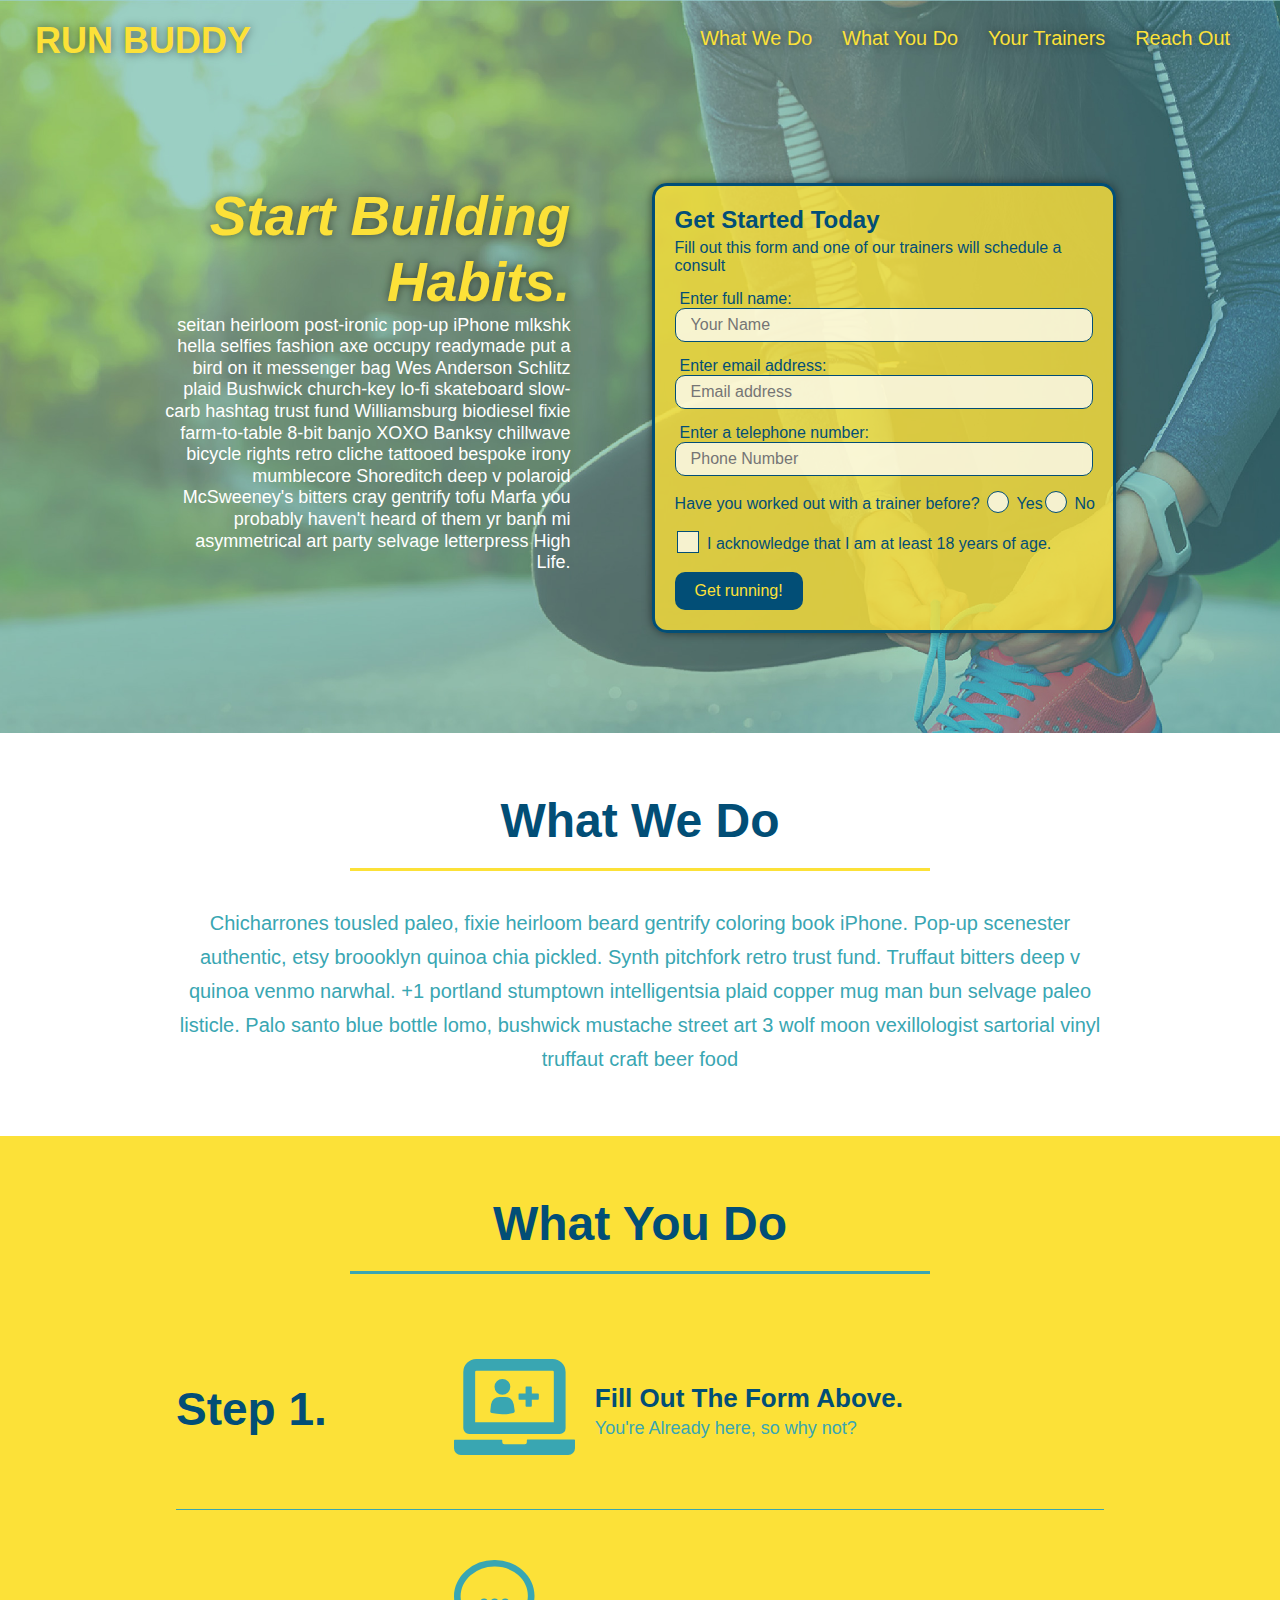
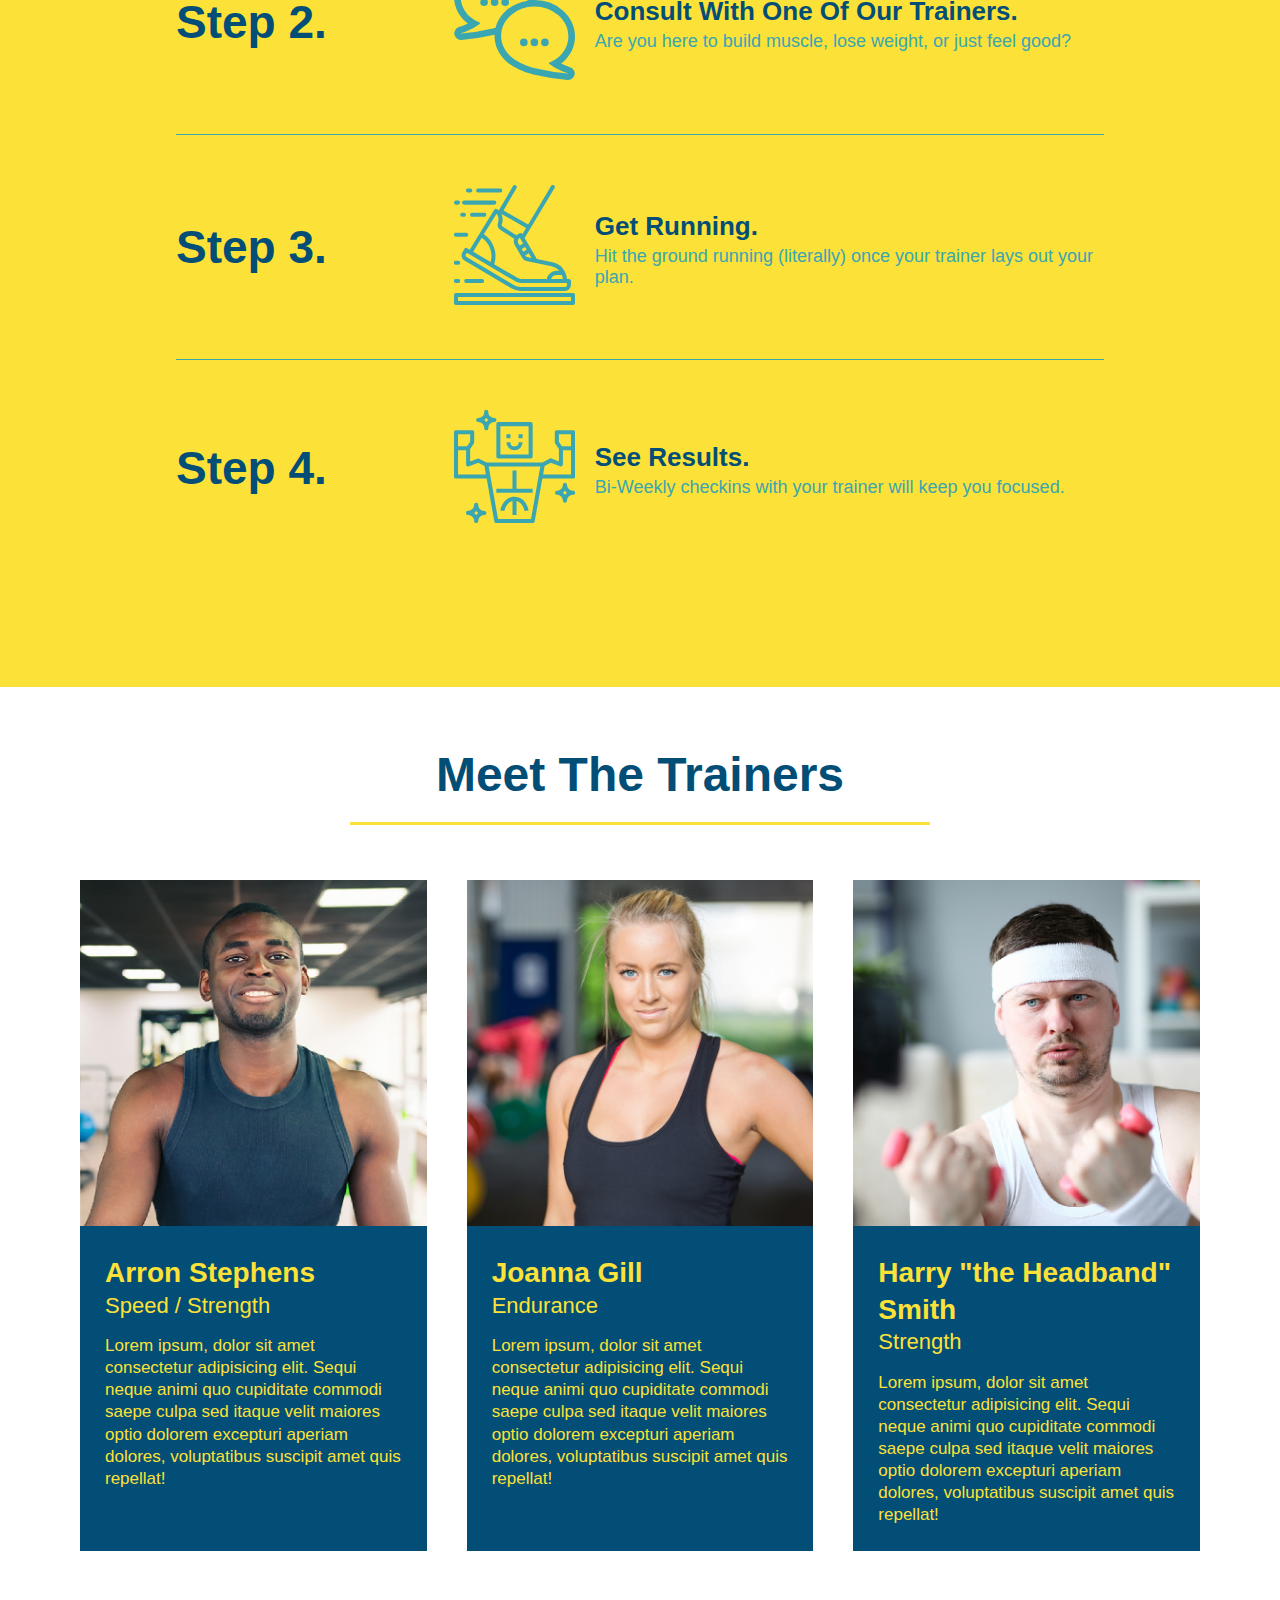
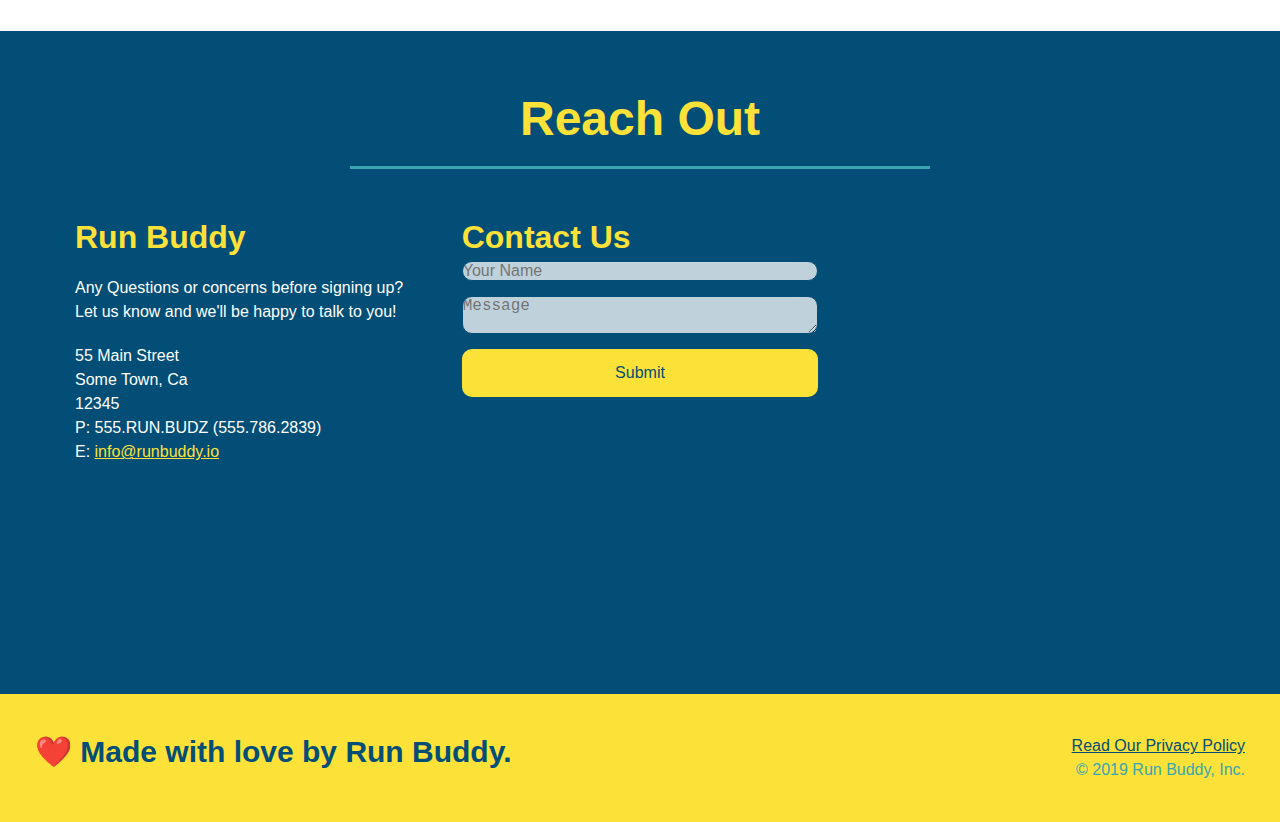
<file: index.html>
<!DOCTYPE html>
<html lang="en">
    <head>
        <meta charset="UTF-8" />
        <title>Run Buddy</title>
        <link rel="stylesheet" href="./assets/css/style.css" />
        <meta name="viewport" content="width=device-width, initial-scale=1.0" />
    </head>
    <body>
        <!-- navigation -->
        <header>
            <h1>
                <a href="/">RUN BUDDY</a>
            </h1>
            <nav>
                <!-- unordered list element -->
                <ul>
                    <!-- list item element -->
                    <li>
                        <!-- anchor element -->
                        <a href="#what-we-do">What We Do</a>
                    </li>
                    <li>
                        <a href="#what-you-do">What You Do</a>
                    </li>
                    <li>
                        <a href="#your-trainers">Your Trainers</a>
                    </li>
                    <li>
                        <a href="#reach-out">Reach Out</a>
                    </li>
                </ul>
            </nav>
        </header>

        <!-- hero/jumbotron -->
        <section class="hero">
            <div class="hero-cta">
                <h2>Start Building Habits.</h2>
                <p>
                  seitan heirloom post-ironic pop-up iPhone mlkshk hella selfies fashion axe occupy readymade put a bird on it messenger bag Wes Anderson Schlitz plaid Bushwick church-key lo-fi skateboard slow-carb hashtag trust fund Williamsburg biodiesel fixie farm-to-table 8-bit banjo XOXO Banksy chillwave bicycle rights retro cliche tattooed bespoke irony mumblecore Shoreditch deep v polaroid McSweeney's bitters cray gentrify tofu Marfa you probably haven't heard of them yr banh mi asymmetrical art party selvage letterpress High Life.
                </p>
              </div>
            <div class="hero-form">
                <h3>Get Started Today</h3>
                <p>Fill out this form and one of our trainers will schedule a consult</p>
                <!-- aadd form element -->
                <form>
                    <label for="name">Enter full name:</label>
                    <input type="text" placeholder="Your Name" name="name" id="name" class="form-input"/>
                    <label for="email">Enter email address:</label>
                    <input type="email" placeholder="Email address" name="email" id="email" class="form-input"/>
                    <label for="phone">Enter a telephone number:</label>
                    <input type="tel" placeholder="Phone Number" name="phone" id="phone" class="form-input"/>
                    <p>
                        Have you worked out with a trainer before?
                        <span class="radio-wrapper">
                            <input type="radio" name="trainer-confirm" id="trainer-yes"/>
                            <label for="trainer-yes">Yes</label>
                        </span>
                        <span class="radio-wrapper">
                            <input type="radio" name="trainer-confirm" id="trainer-no"/>
                            <label for="trainer-no">No</label> 
                        </span>
                    </p>
                    <p>
                        <span class="checkbox-wrapper">
                            <input type="checkbox" name="age-confirm" id="checkbox" />
                            <label for="checkbox">I acknowledge that I am at least 18 years of age.</label>
                        </span>
                    </p>
                    <button type="submit">
                        Get running!
                    </button>
                </form>
            </div>
        </section>

        <!-- "what we do" section-->
        <section id="what-we-do" class="intro">
            <div class="flex-row">
                <h2 class="section-title primary-border">What We Do</h2>
            </div>
            <div class="flex-row">
                <p>
                Chicharrones tousled paleo, fixie heirloom beard gentrify coloring book iPhone. Pop-up scenester authentic, etsy broooklyn quinoa chia pickled. Synth pitchfork retro trust fund. Truffaut bitters deep v quinoa venmo narwhal. +1 portland stumptown intelligentsia plaid copper mug man bun selvage paleo listicle. Palo santo blue bottle lomo, bushwick mustache street art 3 wolf moon vexillologist sartorial vinyl truffaut craft beer food
                </p>
            </div>
        </section>

        <!-- "what you do" section-->
        <section id="what-you-do" class="steps">
            <div class="flex-row">
                <h2 class="section-title secondary-border">What You Do</h2>
            </div>  
            <div class="step">
                <h3>Step 1.</h3>
                <div class="step-info">
                    <div class="step-img">
                        <img src="./assets/images/step-1.svg" alt="" />
                    </div>
                    <div class="step-text">
                        <h4>Fill Out The Form Above.</h4>
                        <p>You're Already here, so why not?</p>
                    </div>
                </div>
            </div>
            <div class="step">
                <h3>Step 2.</h3>
                <div class="step-info">
                    <div class="step-img">
                        <img src="./assets/images/step-2.svg" alt="" />
                    </div>
                    <div class="step-text">
                        <h4>Consult With One Of Our Trainers.</h4>
                        <p>Are you here to build muscle, lose weight, or just feel good?</p>
                    </div>
                </div>
            </div>
            <div class="step">
                <h3>Step 3.</h3>
                <div class="step-info">
                    <div class="step-img">
                        <img src="./assets/images/step-3.svg" alt="" />
                    </div>
                    <div class="step-text">
                        <h4>Get Running.</h4>
                         <p>Hit the ground running (literally) once your trainer lays out your plan.</p>
                    </div>
                </div>
            </div>
            <div class="step">
                <h3>Step 4.</h3>
                <div class="step-info">
                    <div class="step-img">
                        <img src="./assets/images/step-4.svg" alt="" />
                    </div>
                    <div class="step-text">
                        <h4>See Results.</h4>
                        <p>Bi-Weekly checkins with your trainer will keep you focused.</p>
                    </div>
                </div>
            </div>
        </section>

        <!-- "meet the trainers" section-->
        <section id="your-trainers">
            <div class="flex-row">
                <h2 class="section-title primary-border">Meet The Trainers</h2>
            </div>
            <div class="trainers">
            <article class="trainer">
                <img src="./assets/images/trainer-1.jpg" alt="Arron Stephens in his worout clothes, ready to pump iron"/>
                <div class="trainer-bio">
                    <h3 class="trainer-name">Arron Stephens</h3>
                    <h4 class="trainer-role">Speed / Strength</h4>
                    <p>
                        Lorem ipsum, dolor sit amet consectetur adipisicing elit. Sequi neque animi quo cupiditate commodi saepe culpa sed itaque velit maiores optio dolorem excepturi aperiam dolores, voluptatibus suscipit amet quis repellat!
                    </p>
                </div>
            </article>
            <article class="trainer">
                <img src="./assets/images/trainer-2.jpg" alt="Joanna Gill cooling off after a workout"/>
                <div class="trainer-bio">
                    <h3 class="trainer-name">Joanna Gill</h3>
                    <h4 class="trainer-role">Endurance</h4>
                    <p>
                        Lorem ipsum, dolor sit amet consectetur adipisicing elit. Sequi neque animi quo cupiditate commodi saepe culpa sed itaque velit maiores optio dolorem excepturi aperiam dolores, voluptatibus suscipit amet quis repellat!
                    </p>
                </div>
            </article>
            <article class="trainer">
                <img src="./assets/images/trainer-3.jpg" alt="Harry Smith wearing a headband and lifting comically small pink weights"/>
                <div class="trainer-bio">
                    <h3 class="trainer-name">Harry "the Headband" Smith</h3>
                    <h4 class="trainer-role">Strength</h4>
                    <p>
                        Lorem ipsum, dolor sit amet consectetur adipisicing elit. Sequi neque animi quo cupiditate commodi saepe culpa sed itaque velit maiores optio dolorem excepturi aperiam dolores, voluptatibus suscipit amet quis repellat!
                    </p>
                </div>
            </article>
            </div>
        </section>

        <!-- "reach out" section-->
        <section id="reach-out" class="contact">    
            <div class="flex-row">
                <h2 class="section-title secondary-border">Reach Out</h2>
            </div>
            <div class="contact-info">
                <div>
                    <h3>Run Buddy</h3>
                    <p>
                        Any Questions or concerns before signing up?
                        <br/>
                        Let us know and we'll be happy to talk to you!
                    </p>
                    <address>
                        55 Main Street <br/>
                        Some Town, Ca <br/>
                        12345<br/>
                        P: 555.RUN.BUDZ (555.786.2839)<br/>
                        E: <a href="mailto:info@runbuddy.io">info@runbuddy.io</a>
                    </address>
                </div>
                <div class="contact-form">
                    <h3>Contact Us</h3>
                    <form>
                       <!-- <label for="contact-name">Your Name</label> -->
                       <input type="text" id="contact-name" placeholder="Your Name" />
                  
                       <!-- <label for="contact-message">Message</label> -->
                       <textarea id="contact-message" placeholder="Message"></textarea>
                  
                       <button type="submit">Submit</button>
                    </form>
                </div>
                <iframe src="https://www.google.com/maps/embed?pb=!1m18!1m12!1m3!1d6292.021180070729!2d-120.42723316676599!3d37.953538709626585!2m3!1f0!2f0!3f0!3m2!1i1024!2i768!4f13.1!3m3!1m2!1s0x8090c46e315aaf1b%3A0xb32d2fcd2023b726!2sMain%20St%2C%20Jamestown%2C%20CA%2095327!5e0!3m2!1sen!2sus!4v1644344474706!5m2!1sen!2sus" style="border:0;" allowfullscreen="" loading="lazy"></iframe>
            </div>
        </section>

        <!-- footer>-->
        <footer>
            <h2>❤️ Made with love by Run Buddy.</h2>
            <div>
                <a href="./privacy-policy.html">Read Our Privacy Policy</a><br />
                &copy; 2019 Run Buddy, Inc.
              </div>
        </footer>
    </body>
</html>
</file>
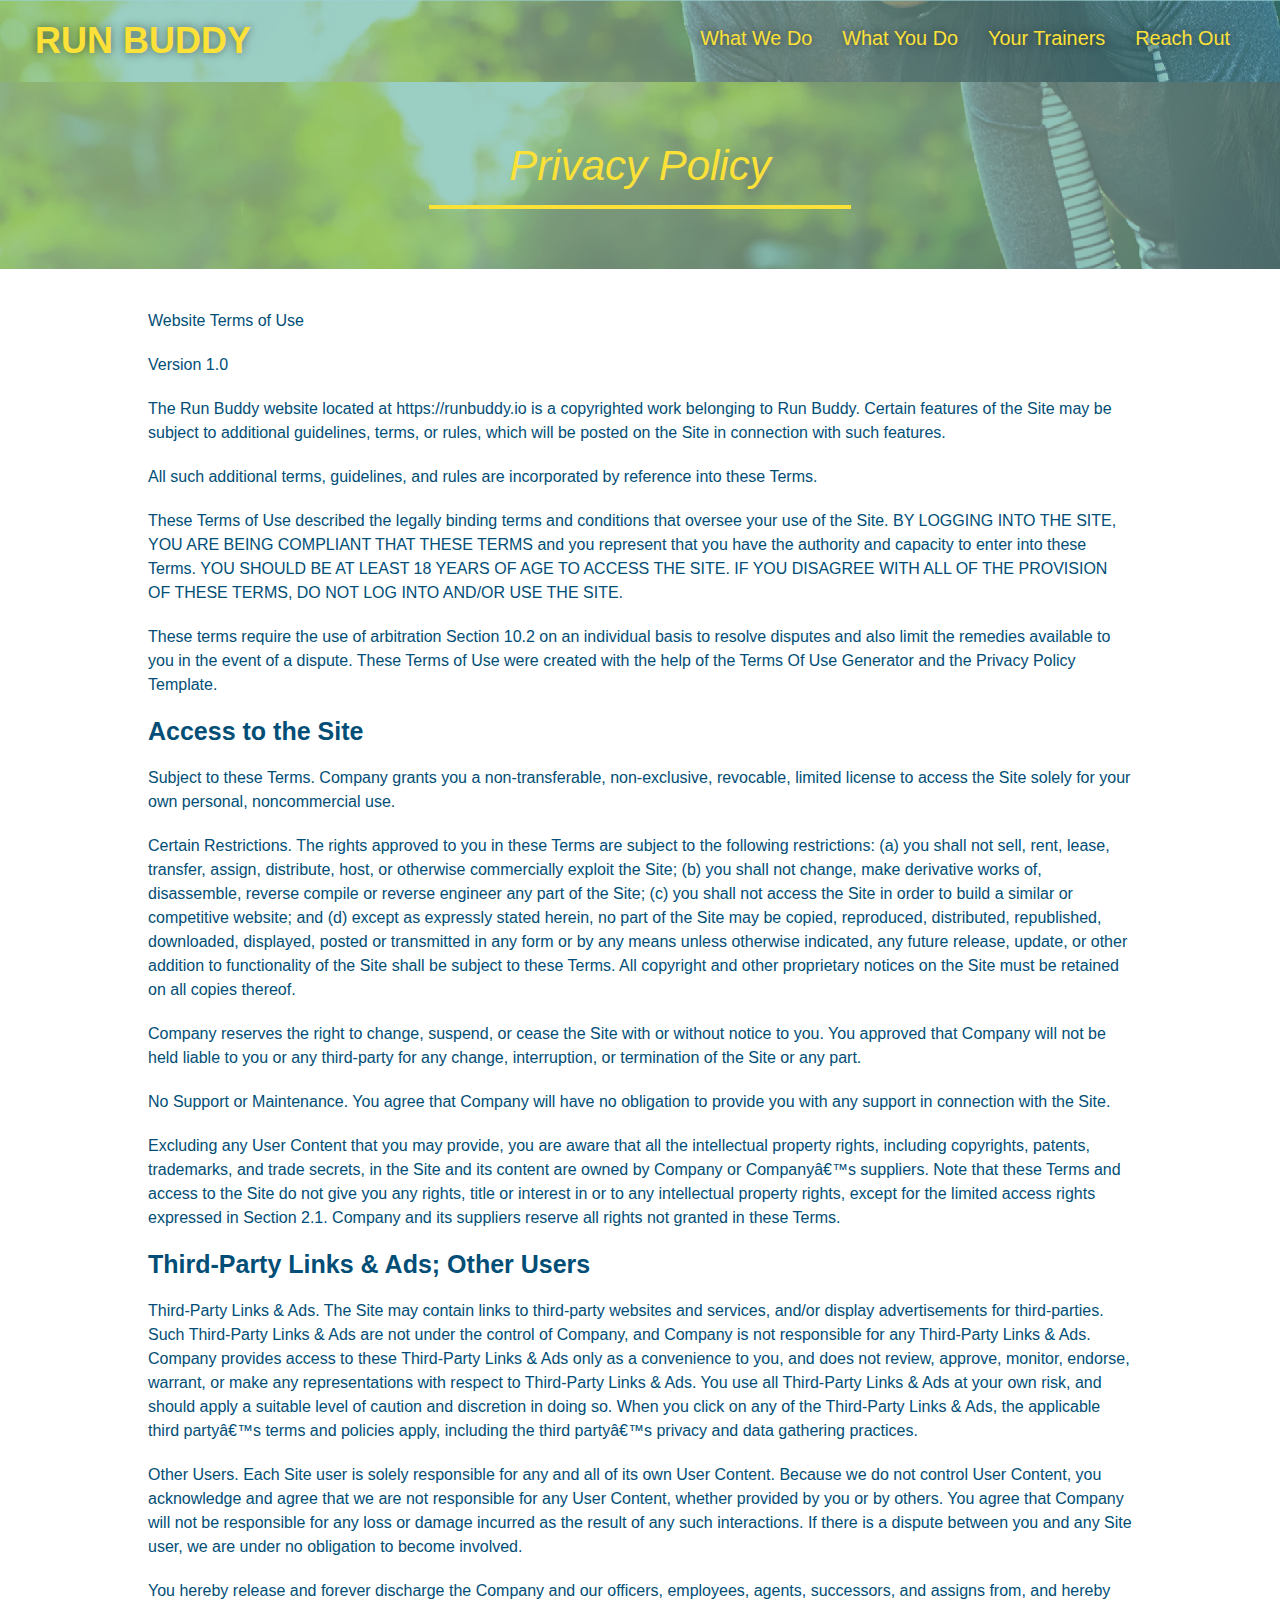
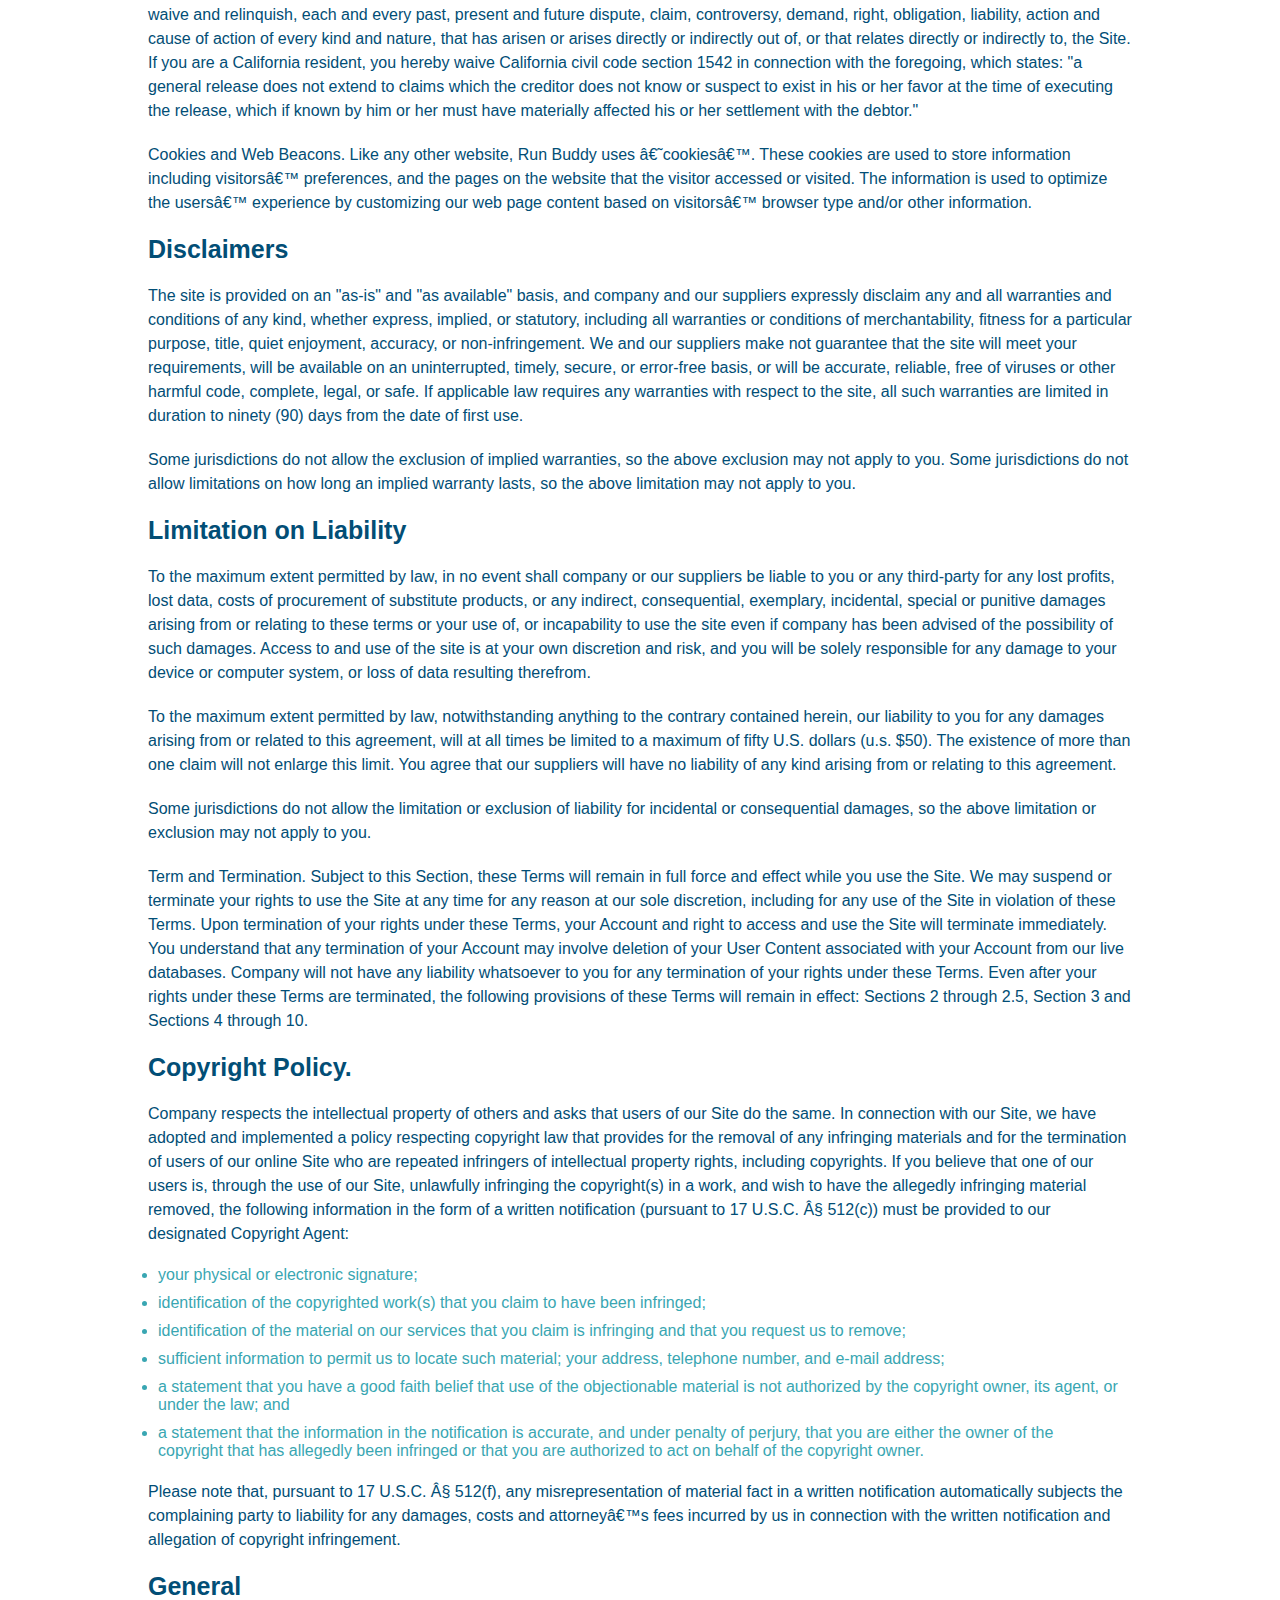
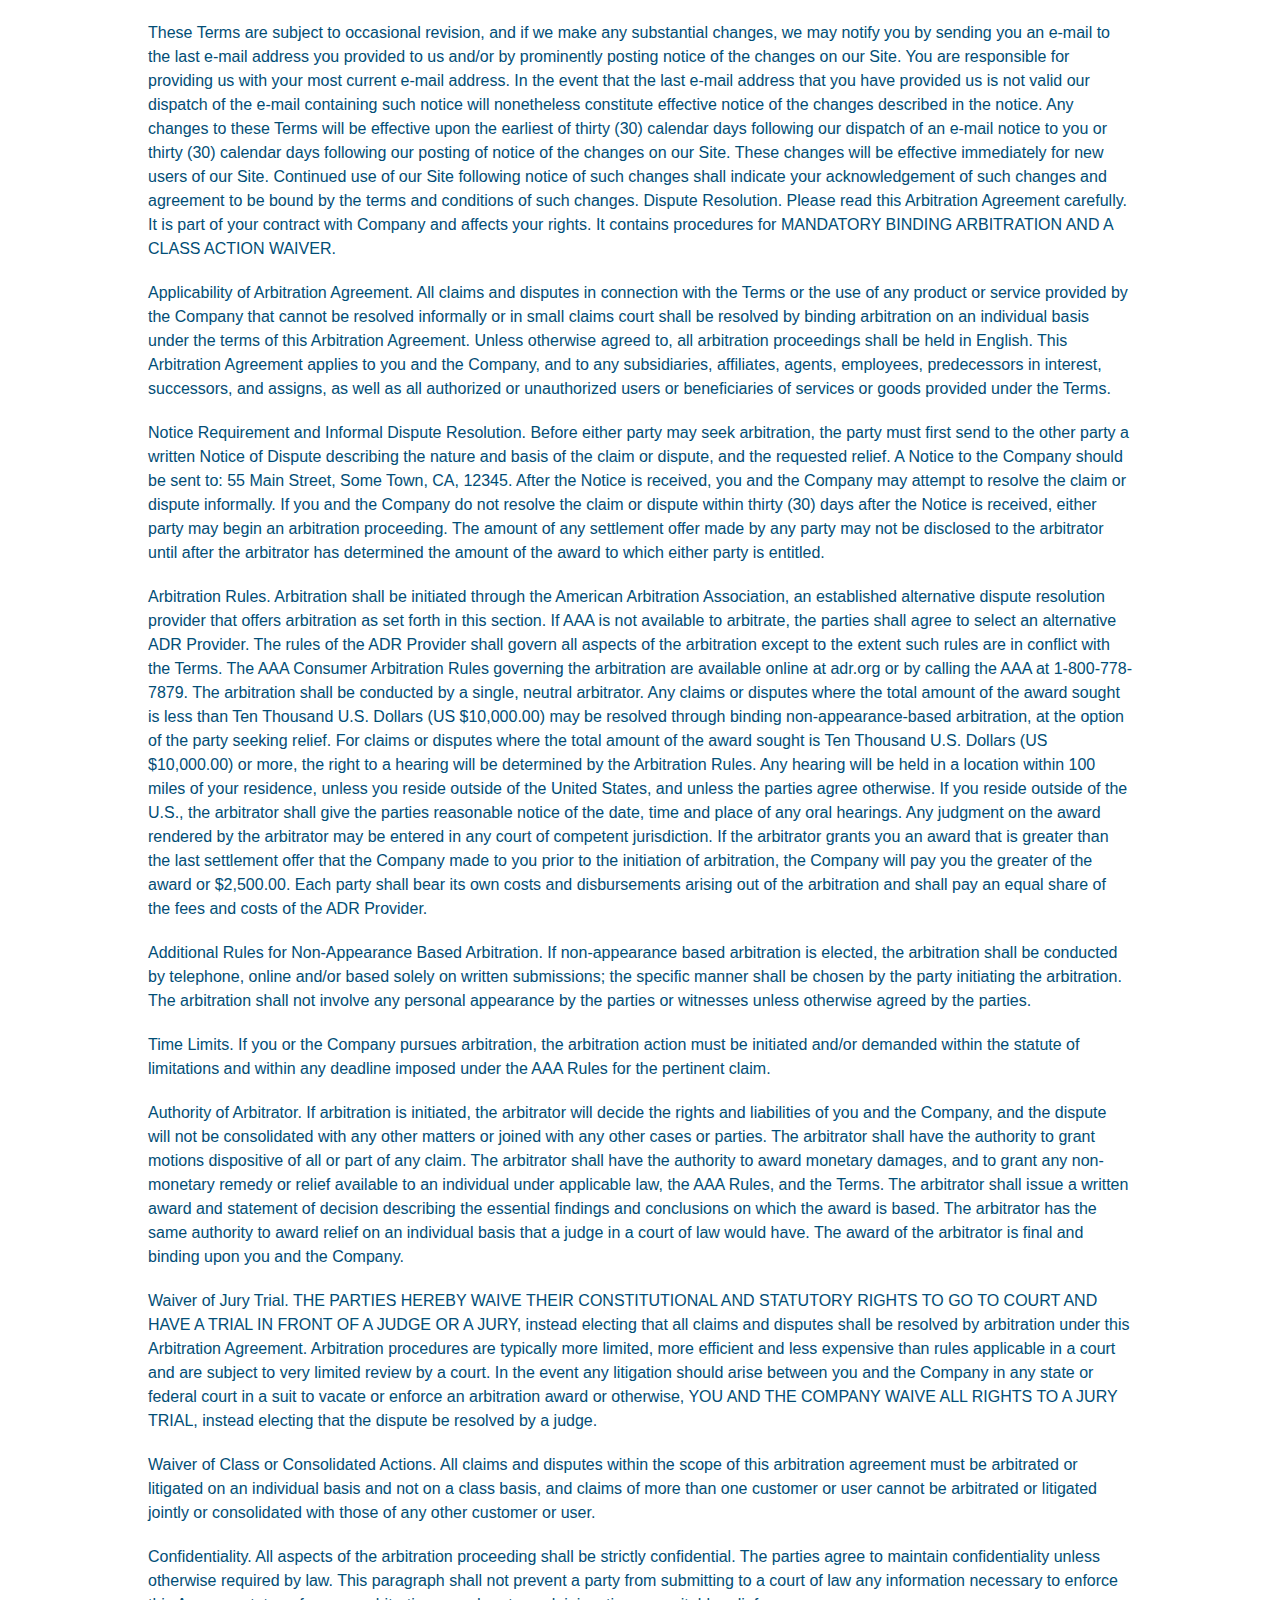
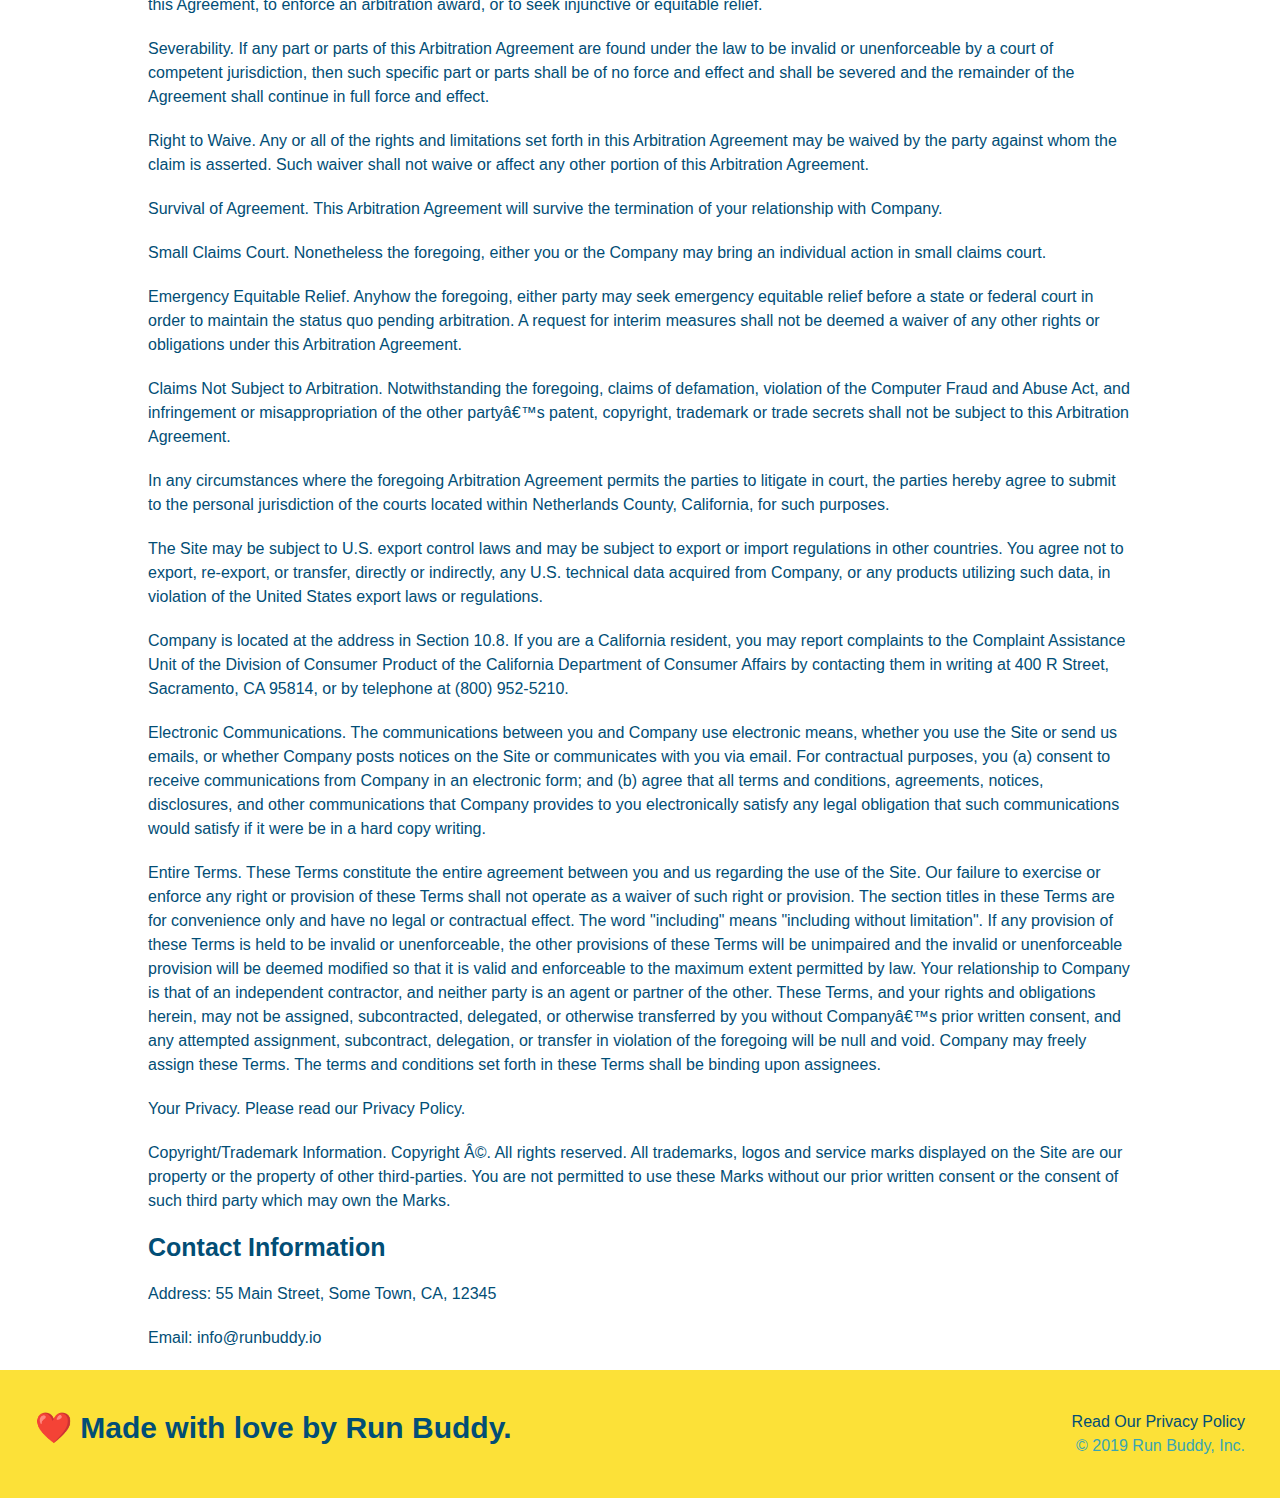
<file: privacy-policy.html>
<!DOCTYPE html>
<html lang="en">
  <head>
    <meta charset="UTF-8" />
    <title>Privacy Policy - Run Buddy</title>
    <link rel="stylesheet" href="./assets/css/style.css" />
    <link rel="stylesheet" href="./assets/css/secondary-styles.css" />
    <meta name="viewport" content="width=device-width, initial-scale=1.0" />
</head>
<body>
    <!-- navigation -->
    <header>
        <h1>
            <a href="/">RUN BUDDY</a>
        </h1>
        <nav>
            <!-- unordered list element -->
            <ul>
                <!-- list item element -->
                <li>
                    <!-- anchor element -->
                    <a href="./index.html#what-we-do">What We Do</a>
                </li>
                <li>
                    <a href="./index.html#what-you-do">What You Do</a>
                </li>
                <li>
                    <a href="./index.html#your-trainers">Your Trainers</a>
                </li>
                <li>
                    <a href="./index.html#reach-out">Reach Out</a>
                </li>
            </ul>
        </nav>
    </header>

        <!-- hero/jumbotron -->
        <section class="hero">
            <h2 class="page-title">
                Privacy Policy
            </h2>
        </section>
        <article class="secondary-content">
            <p>
                Website Terms of Use
              </p>
        
              <p>
                Version 1.0
              </p>
        
              <p>
                The Run Buddy website located at https://runbuddy.io is a copyrighted work belonging to Run Buddy. Certain
                features of the Site may be subject to additional guidelines, terms, or rules, which will be posted on the Site
                in connection with such features.
              </p>
        
              <p>
                All such additional terms, guidelines, and rules are incorporated by reference into these Terms.
              </p>
        
              <p>
                These Terms of Use described the legally binding terms and conditions that oversee your use of the Site. BY
                LOGGING INTO THE SITE, YOU ARE BEING COMPLIANT THAT THESE TERMS and you represent that you have the authority
                and capacity to enter into these Terms. YOU SHOULD BE AT LEAST 18 YEARS OF AGE TO ACCESS THE SITE. IF YOU
                DISAGREE WITH ALL OF THE PROVISION OF THESE TERMS, DO NOT LOG INTO AND/OR USE THE SITE.
              </p>
        
              <p>
                These terms require the use of arbitration Section 10.2 on an individual basis to resolve disputes and also
                limit the remedies available to you in the event of a dispute. These Terms of Use were created with the help of
                the Terms Of Use Generator and the Privacy Policy Template.
              </p>
        
              <h3>
                Access to the Site
              </h3>
        
              <p>
                Subject to these Terms. Company grants you a non-transferable, non-exclusive, revocable, limited license to
                access the Site solely for your own personal, noncommercial use.
              </p>
        
              <p>
                Certain Restrictions. The rights approved to you in these Terms are subject to the following restrictions: (a)
                you shall not sell, rent, lease, transfer, assign, distribute, host, or otherwise commercially exploit the Site;
                (b) you shall not change, make derivative works of, disassemble, reverse compile or reverse engineer any part of
                the Site; (c) you shall not access the Site in order to build a similar or competitive website; and (d) except
                as expressly stated herein, no part of the Site may be copied, reproduced, distributed, republished, downloaded,
                displayed, posted or transmitted in any form or by any means unless otherwise indicated, any future release,
                update, or other addition to functionality of the Site shall be subject to these Terms. All copyright and other
                proprietary notices on the Site must be retained on all copies thereof.
              </p>
        
              <p>
                Company reserves the right to change, suspend, or cease the Site with or without notice to you. You approved
                that Company will not be held liable to you or any third-party for any change, interruption, or termination of
                the Site or any part.
              </p>
        
              <p>
                No Support or Maintenance. You agree that Company will have no obligation to provide you with any support in
                connection with the Site.
              </p>
        
              <p>
                Excluding any User Content that you may provide, you are aware that all the intellectual property rights,
                including copyrights, patents, trademarks, and trade secrets, in the Site and its content are owned by Company
                or Companyâ€™s suppliers. Note that these Terms and access to the Site do not give you any rights, title or
                interest in or to any intellectual property rights, except for the limited access rights expressed in Section
                2.1. Company and its suppliers reserve all rights not granted in these Terms.
              </p>
        
              <h3>
                Third-Party Links & Ads; Other Users
              </h3>
        
              <p>
                Third-Party Links & Ads. The Site may contain links to third-party websites and services, and/or display
                advertisements for third-parties. Such Third-Party Links & Ads are not under the control of Company, and Company
                is not responsible for any Third-Party Links & Ads. Company provides access to these Third-Party Links & Ads
                only as a convenience to you, and does not review, approve, monitor, endorse, warrant, or make any
                representations with respect to Third-Party Links & Ads. You use all Third-Party Links & Ads at your own risk,
                and should apply a suitable level of caution and discretion in doing so. When you click on any of the
                Third-Party Links & Ads, the applicable third partyâ€™s terms and policies apply, including the third partyâ€™s
                privacy and data gathering practices.
              </p>
        
              <p>
                Other Users. Each Site user is solely responsible for any and all of its own User Content. Because we do not
                control User Content, you acknowledge and agree that we are not responsible for any User Content, whether
                provided by you or by others. You agree that Company will not be responsible for any loss or damage incurred as
                the result of any such interactions. If there is a dispute between you and any Site user, we are under no
                obligation to become involved.
              </p>
        
              <p>
                You hereby release and forever discharge the Company and our officers, employees, agents, successors, and
                assigns from, and hereby waive and relinquish, each and every past, present and future dispute, claim,
                controversy, demand, right, obligation, liability, action and cause of action of every kind and nature, that has
                arisen or arises directly or indirectly out of, or that relates directly or indirectly to, the Site. If you are
                a California resident, you hereby waive California civil code section 1542 in connection with the foregoing,
                which states: "a general release does not extend to claims which the creditor does not know or suspect to exist
                in his or her favor at the time of executing the release, which if known by him or her must have materially
                affected his or her settlement with the debtor."
              </p>
        
              <p>
                Cookies and Web Beacons. Like any other website, Run Buddy uses â€˜cookiesâ€™. These cookies are used to store
                information including visitorsâ€™ preferences, and the pages on the website that the visitor accessed or visited.
                The information is used to optimize the usersâ€™ experience by customizing our web page content based on visitorsâ€™
                browser type and/or other information.
              </p>
        
              <h3>
                Disclaimers
              </h3>
        
              <p>
                The site is provided on an "as-is" and "as available" basis, and company and our suppliers expressly disclaim
                any and all warranties and conditions of any kind, whether express, implied, or statutory, including all
                warranties or conditions of merchantability, fitness for a particular purpose, title, quiet enjoyment, accuracy,
                or non-infringement. We and our suppliers make not guarantee that the site will meet your requirements, will be
                available on an uninterrupted, timely, secure, or error-free basis, or will be accurate, reliable, free of
                viruses or other harmful code, complete, legal, or safe. If applicable law requires any warranties with respect
                to the site, all such warranties are limited in duration to ninety (90) days from the date of first use.
              </p>
        
              <p>
                Some jurisdictions do not allow the exclusion of implied warranties, so the above exclusion may not apply to
                you. Some jurisdictions do not allow limitations on how long an implied warranty lasts, so the above limitation
                may not apply to you.
              </p>
        
              <h3>
                Limitation on Liability
              </h3>
        
              <p>
                To the maximum extent permitted by law, in no event shall company or our suppliers be liable to you or any
                third-party for any lost profits, lost data, costs of procurement of substitute products, or any indirect,
                consequential, exemplary, incidental, special or punitive damages arising from or relating to these terms or
                your use of, or incapability to use the site even if company has been advised of the possibility of such
                damages. Access to and use of the site is at your own discretion and risk, and you will be solely responsible
                for any damage to your device or computer system, or loss of data resulting therefrom.
              </p>
        
              <p>
                To the maximum extent permitted by law, notwithstanding anything to the contrary contained herein, our liability
                to you for any damages arising from or related to this agreement, will at all times be limited to a maximum of
                fifty U.S. dollars (u.s. $50). The existence of more than one claim will not enlarge this limit. You agree that
                our suppliers will have no liability of any kind arising from or relating to this agreement.
              </p>
        
              <p>
                Some jurisdictions do not allow the limitation or exclusion of liability for incidental or consequential
                damages, so the above limitation or exclusion may not apply to you.
              </p>
        
              <p>
                Term and Termination. Subject to this Section, these Terms will remain in full force and effect while you use
                the Site. We may suspend or terminate your rights to use the Site at any time for any reason at our sole
                discretion, including for any use of the Site in violation of these Terms. Upon termination of your rights under
                these Terms, your Account and right to access and use the Site will terminate immediately. You understand that
                any termination of your Account may involve deletion of your User Content associated with your Account from our
                live databases. Company will not have any liability whatsoever to you for any termination of your rights under
                these Terms. Even after your rights under these Terms are terminated, the following provisions of these Terms
                will remain in effect: Sections 2 through 2.5, Section 3 and Sections 4 through 10.
              </p>
        
              <h3>
                Copyright Policy.
              </h3>
        
              <p>
                Company respects the intellectual property of others and asks that users of our Site do the same. In connection
                with our Site, we have adopted and implemented a policy respecting copyright law that provides for the removal
                of any infringing materials and for the termination of users of our online Site who are repeated infringers of
                intellectual property rights, including copyrights. If you believe that one of our users is, through the use of
                our Site, unlawfully infringing the copyright(s) in a work, and wish to have the allegedly infringing material
                removed, the following information in the form of a written notification (pursuant to 17 U.S.C. Â§ 512(c)) must
                be provided to our designated Copyright Agent:
              </p>
        
              <ul>
                <li>
                  your physical or electronic signature;
                </li>
                <li>
                  identification of the copyrighted work(s) that you claim to have been infringed;
                </li>
                <li>
                  identification of the material on our services that you claim is infringing and that you request us to remove;
                </li>
                <li>
                  sufficient information to permit us to locate such material; your address, telephone number, and e-mail
                  address;
                </li>
                <li>
                  a statement that you have a good faith belief that use of the objectionable material is not authorized by the
                  copyright owner, its agent, or under the law; and
                </li>
                <li>
                  a statement that the information in the notification is accurate, and under penalty of perjury, that you are
                  either the owner of the copyright that has allegedly been infringed or that you are authorized to act on
                  behalf of the copyright owner.
                </li>
              </ul>
        
              <p>
                Please note that, pursuant to 17 U.S.C. Â§ 512(f), any misrepresentation of material fact in a written
                notification automatically subjects the complaining party to liability for any damages, costs and attorneyâ€™s
                fees incurred by us in connection with the written notification and allegation of copyright infringement.
              </p>
        
              <h3>
                General
              </h3>
        
              <p>
                These Terms are subject to occasional revision, and if we make any substantial changes, we may notify you by
                sending you an e-mail to the last e-mail address you provided to us and/or by prominently posting notice of the
                changes on our Site. You are responsible for providing us with your most current e-mail address. In the event
                that the last e-mail address that you have provided us is not valid our dispatch of the e-mail containing such
                notice will nonetheless constitute effective notice of the changes described in the notice. Any changes to these
                Terms will be effective upon the earliest of thirty (30) calendar days following our dispatch of an e-mail
                notice to you or thirty (30) calendar days following our posting of notice of the changes on our Site. These
                changes will be effective immediately for new users of our Site. Continued use of our Site following notice of
                such changes shall indicate your acknowledgement of such changes and agreement to be bound by the terms and
                conditions of such changes. Dispute Resolution. Please read this Arbitration Agreement carefully. It is part of
                your contract with Company and affects your rights. It contains procedures for MANDATORY BINDING ARBITRATION AND
                A CLASS ACTION WAIVER.
              </p>
        
              <p>
                Applicability of Arbitration Agreement. All claims and disputes in connection with the Terms or the use of any
                product or service provided by the Company that cannot be resolved informally or in small claims court shall be
                resolved by binding arbitration on an individual basis under the terms of this Arbitration Agreement. Unless
                otherwise agreed to, all arbitration proceedings shall be held in English. This Arbitration Agreement applies to
                you and the Company, and to any subsidiaries, affiliates, agents, employees, predecessors in interest,
                successors, and assigns, as well as all authorized or unauthorized users or beneficiaries of services or goods
                provided under the Terms.
              </p>
        
              <p>
                Notice Requirement and Informal Dispute Resolution. Before either party may seek arbitration, the party must
                first send to the other party a written Notice of Dispute describing the nature and basis of the claim or
                dispute, and the requested relief. A Notice to the Company should be sent to: 55 Main Street, Some Town, CA,
                12345. After the Notice is received, you and the Company may attempt to resolve the claim or dispute informally.
                If you and the Company do not resolve the claim or dispute within thirty (30) days after the Notice is received,
                either party may begin an arbitration proceeding. The amount of any settlement offer made by any party may not
                be disclosed to the arbitrator until after the arbitrator has determined the amount of the award to which either
                party is entitled.
              </p>
        
              <p>
                Arbitration Rules. Arbitration shall be initiated through the American Arbitration Association, an established
                alternative dispute resolution provider that offers arbitration as set forth in this section. If AAA is not
                available to arbitrate, the parties shall agree to select an alternative ADR Provider. The rules of the ADR
                Provider shall govern all aspects of the arbitration except to the extent such rules are in conflict with the
                Terms. The AAA Consumer Arbitration Rules governing the arbitration are available online at adr.org or by
                calling the AAA at 1-800-778-7879. The arbitration shall be conducted by a single, neutral arbitrator. Any
                claims or disputes where the total amount of the award sought is less than Ten Thousand U.S. Dollars (US
                $10,000.00) may be resolved through binding non-appearance-based arbitration, at the option of the party seeking
                relief. For claims or disputes where the total amount of the award sought is Ten Thousand U.S. Dollars (US
                $10,000.00) or more, the right to a hearing will be determined by the Arbitration Rules. Any hearing will be
                held in a location within 100 miles of your residence, unless you reside outside of the United States, and
                unless the parties agree otherwise. If you reside outside of the U.S., the arbitrator shall give the parties
                reasonable notice of the date, time and place of any oral hearings. Any judgment on the award rendered by the
                arbitrator may be entered in any court of competent jurisdiction. If the arbitrator grants you an award that is
                greater than the last settlement offer that the Company made to you prior to the initiation of arbitration, the
                Company will pay you the greater of the award or $2,500.00. Each party shall bear its own costs and
                disbursements arising out of the arbitration and shall pay an equal share of the fees and costs of the ADR
                Provider.
              </p>
        
              <p>
                Additional Rules for Non-Appearance Based Arbitration. If non-appearance based arbitration is elected, the
                arbitration shall be conducted by telephone, online and/or based solely on written submissions; the specific
                manner shall be chosen by the party initiating the arbitration. The arbitration shall not involve any personal
                appearance by the parties or witnesses unless otherwise agreed by the parties.
              </p>
        
              <p>
                Time Limits. If you or the Company pursues arbitration, the arbitration action must be initiated and/or demanded
                within the statute of limitations and within any deadline imposed under the AAA Rules for the pertinent claim.
              </p>
        
              <p>
                Authority of Arbitrator. If arbitration is initiated, the arbitrator will decide the rights and liabilities of
                you and the Company, and the dispute will not be consolidated with any other matters or joined with any other
                cases or parties. The arbitrator shall have the authority to grant motions dispositive of all or part of any
                claim. The arbitrator shall have the authority to award monetary damages, and to grant any non-monetary remedy
                or relief available to an individual under applicable law, the AAA Rules, and the Terms. The arbitrator shall
                issue a written award and statement of decision describing the essential findings and conclusions on which the
                award is based. The arbitrator has the same authority to award relief on an individual basis that a judge in a
                court of law would have. The award of the arbitrator is final and binding upon you and the Company.
              </p>
        
              <p>
                Waiver of Jury Trial. THE PARTIES HEREBY WAIVE THEIR CONSTITUTIONAL AND STATUTORY RIGHTS TO GO TO COURT AND HAVE
                A TRIAL IN FRONT OF A JUDGE OR A JURY, instead electing that all claims and disputes shall be resolved by
                arbitration under this Arbitration Agreement. Arbitration procedures are typically more limited, more efficient
                and less expensive than rules applicable in a court and are subject to very limited review by a court. In the
                event any litigation should arise between you and the Company in any state or federal court in a suit to vacate
                or enforce an arbitration award or otherwise, YOU AND THE COMPANY WAIVE ALL RIGHTS TO A JURY TRIAL, instead
                electing that the dispute be resolved by a judge.
              </p>
        
              <p>
                Waiver of Class or Consolidated Actions. All claims and disputes within the scope of this arbitration agreement
                must be arbitrated or litigated on an individual basis and not on a class basis, and claims of more than one
                customer or user cannot be arbitrated or litigated jointly or consolidated with those of any other customer or
                user.
              </p>
        
              <p>
                Confidentiality. All aspects of the arbitration proceeding shall be strictly confidential. The parties agree to
                maintain confidentiality unless otherwise required by law. This paragraph shall not prevent a party from
                submitting to a court of law any information necessary to enforce this Agreement, to enforce an arbitration
                award, or to seek injunctive or equitable relief.
              </p>
        
              <p>
                Severability. If any part or parts of this Arbitration Agreement are found under the law to be invalid or
                unenforceable by a court of competent jurisdiction, then such specific part or parts shall be of no force and
                effect and shall be severed and the remainder of the Agreement shall continue in full force and effect.
              </p>
        
              <p>
                Right to Waive. Any or all of the rights and limitations set forth in this Arbitration Agreement may be waived
                by the party against whom the claim is asserted. Such waiver shall not waive or affect any other portion of this
                Arbitration Agreement.
              </p>
        
              <p>
                Survival of Agreement. This Arbitration Agreement will survive the termination of your relationship with
                Company.
              </p>
        
              <p>
                Small Claims Court. Nonetheless the foregoing, either you or the Company may bring an individual action in small
                claims court.
              </p>
        
              <p>
                Emergency Equitable Relief. Anyhow the foregoing, either party may seek emergency equitable relief before a
                state or federal court in order to maintain the status quo pending arbitration. A request for interim measures
                shall not be deemed a waiver of any other rights or obligations under this Arbitration Agreement.
              </p>
        
              <p>
                Claims Not Subject to Arbitration. Notwithstanding the foregoing, claims of defamation, violation of the
                Computer Fraud and Abuse Act, and infringement or misappropriation of the other partyâ€™s patent, copyright,
                trademark or trade secrets shall not be subject to this Arbitration Agreement.
              </p>
        
              <p>
                In any circumstances where the foregoing Arbitration Agreement permits the parties to litigate in court, the
                parties hereby agree to submit to the personal jurisdiction of the courts located within Netherlands County,
                California, for such purposes.
              </p>
        
              <p>
                The Site may be subject to U.S. export control laws and may be subject to export or import regulations in other
                countries. You agree not to export, re-export, or transfer, directly or indirectly, any U.S. technical data
                acquired from Company, or any products utilizing such data, in violation of the United States export laws or
                regulations.
              </p>
        
              <p>
                Company is located at the address in Section 10.8. If you are a California resident, you may report complaints
                to the Complaint Assistance Unit of the Division of Consumer Product of the California Department of Consumer
                Affairs by contacting them in writing at 400 R Street, Sacramento, CA 95814, or by telephone at (800) 952-5210.
              </p>
        
              <p>
                Electronic Communications. The communications between you and Company use electronic means, whether you use the
                Site or send us emails, or whether Company posts notices on the Site or communicates with you via email. For
                contractual purposes, you (a) consent to receive communications from Company in an electronic form; and (b)
                agree that all terms and conditions, agreements, notices, disclosures, and other communications that Company
                provides to you electronically satisfy any legal obligation that such communications would satisfy if it were be
                in a hard copy writing.
              </p>
        
              <p>
                Entire Terms. These Terms constitute the entire agreement between you and us regarding the use of the Site. Our
                failure to exercise or enforce any right or provision of these Terms shall not operate as a waiver of such right
                or provision. The section titles in these Terms are for convenience only and have no legal or contractual
                effect. The word "including" means "including without limitation". If any provision of these Terms is held to be
                invalid or unenforceable, the other provisions of these Terms will be unimpaired and the invalid or
                unenforceable provision will be deemed modified so that it is valid and enforceable to the maximum extent
                permitted by law. Your relationship to Company is that of an independent contractor, and neither party is an
                agent or partner of the other. These Terms, and your rights and obligations herein, may not be assigned,
                subcontracted, delegated, or otherwise transferred by you without Companyâ€™s prior written consent, and any
                attempted assignment, subcontract, delegation, or transfer in violation of the foregoing will be null and void.
                Company may freely assign these Terms. The terms and conditions set forth in these Terms shall be binding upon
                assignees.
              </p>
        
              <p>
                Your Privacy. Please read our Privacy Policy.
              </p>
        
              <p>
                Copyright/Trademark Information. Copyright Â©. All rights reserved. All trademarks, logos and service marks
                displayed on the Site are our property or the property of other third-parties. You are not permitted to use
                these Marks without our prior written consent or the consent of such third party which may own the Marks.
              </p>
        
              <h3>
                Contact Information
              </h3>
        
              <p>
                Address: 55 Main Street, Some Town, CA, 12345
              </p>
        
              <p>
                Email: info@runbuddy.io
              </p>
        </article>

        <!-- footer>-->
        <footer>
            <h2>❤️ Made with love by Run Buddy.</h2>
            <div>
                <a >Read Our Privacy Policy</a><br />
                &copy; 2019 Run Buddy, Inc.
              </div>
        </footer>
    </body>
</html>
</file>
<file: assets/css/style.css>
/* remove all margins and padding */
* {
  margin: 0;
  padding: 0;
  box-sizing: border-box;

}
:root {
  --primary-color: #fce138;
  --secondary-color: #024e76;
  --tertiary-color: #39a6b2;
}

/* style for body */
body {
  color: var(--tertiary-color);
  font-family: Helvetica, Arial, sans-serif;
}  

/* apply styles to <header> */
header {
  padding: 20px 35px;
  background-color: var(--tertiary-color);
  display: flex;
  justify-content: space-between;
  flex-wrap: wrap;
  position: -webkit-sticky;
  position: sticky;
  top: 0;
  background-image: url("../images/hero-bg.jpg");
  background-size: cover;
  background-position: 80%;
  background-attachment: fixed;
  z-index: 9999;
}

/* style header h1 */
header h1 {
  font-weight: bold;
  font-size: 36px;
  color: var(--primary-color);
  margin: 0;
  text-shadow: 0 0 10px rgba(0, 0, 0, 0.5);
}
  
/* style header */
  header a {
  text-decoration: none;
  color: var(--primary-color);
}
  
/* margins for header */
header nav {
  margin: 7px 0;
}

/* make header nav flex */
header nav ul {
  display: flex;
  flex-wrap: wrap;
  justify-content: space-between;
  align-items: center;
  list-style: none;
}

/* style nav a */
header nav ul li a {
  padding: 10px 15px;
  font-weight: lighter;
  font-size: 1.55vw;
  text-shadow: 0 0 10px rgba(0, 0, 0, 0.5);
}

header nav ul li a:hover {
  background: var(--primary-color);
  color: var(--secondary-color);
  border-radius: 15px;
  text-shadow: none;
}

/* section styling */
section {
  padding: 60px;
}

/* hero style */
.hero {
  background-image: url("../images/hero-bg.jpg");
  background-size: cover;
  background-position: 80%;
  display: flex;
  justify-content: center;
  flex-wrap: wrap;
  align-items: flex-start;
  background-attachment: fixed;
}

.hero-cta {
  width: 35%;
  text-align: right;
  margin: 3.5%;
  color: #fff;
  font-size: 18px;
  line-height: 1.2;
}

.hero-cta h2 {
  font-style: italic;
  font-size: 55px;
  color: var(--primary-color);
  text-shadow: 0 0 10px rgba(0, 0, 0, 0.5);
}

/* hero form style */
.hero-form {
  color: var(--secondary-color);
  background-color: rgba(252, 225, 56, 0.8);
  border: var(--secondary-color) solid 3px;
  padding: 20px;
  width: 40%;
  margin: 3.5%;
  box-shadow: 0 0 10px rgba(0, 0, 0, 0.5);
  border-radius: 15px;
}

.hero-form h3 {
  font-size: 24px;
  margin: 0;
}

.hero-form p {
  margin: 5px 0 15px 0;
}

.checkbox-wrapper input, .radio-wrapper input {
  opacity: 0;
}

.checkbox-wrapper label, .radio-wrapper label {
  position: relative;
  left: 10px;
  margin: 10px;
  line-height: 1.6;
}

.checkbox-wrapper label::before, .radio-wrapper label::before {
  content: "";
  height: 20px;
  width: 20px;
  background: rgba(255,255,255,0.75);
  border: 1px solid var(--secondary-color);
  position: absolute;
  top: -4px;
  left: -30px;
}

.radio-wrapper label::before {
  border-radius: 50%;
}

.radio-wrapper label::after {
  content: "";
  width: 20px;
  height: 20px;
  border-radius: 50%;
  background: var(--secondary-color);
  position: absolute;
  left: -29px;
  top: -3px;
  background-image: radial-gradient(circle, var(--tertiary-color), var(--secondary-color));
}
.checkbox-wrapper label::after {
  content: "";
  height: 6px;
  width: 14px;
  border-left: 2px solid var(--secondary-color);
  border-bottom: 2px solid var(--secondary-color);
  position: absolute;
  left: -26px;
  top: 1px;
  transform: rotate(-58deg);
}

.checkbox-wrapper input + label::after, .radio-wrapper input + label::after {
  content: none;
}

.checkbox-wrapper input:checked + label::after, .radio-wrapper input:checked + label::after {
  content: "";
}

.form-input {
  border: 1px solid var(--secondary-color);
  display: block;
  padding: 7px 15px;
  font-size: 16px;
  color: var(--secondary-color);
  width: 100%;
  margin-bottom: 15px;
  border-radius: 10px;
  background-color: rgba(255,255,255,0.75);
}

.form-input:focus {
  background-color: rgba(255,255,255,1);
  outline: none;
}
.hero-form label {
  margin: 0 5px;
}

.hero-form button {
  color: var(--primary-color);
  background-color: var(--secondary-color);
  border: none;
  padding: 10px 20px;
  font-size: 16px;
  border-radius: 10px;
}

.hero-form button:hover {
  background-color: var(--tertiary-color);
}

/* section style*/
.section-title{
  font-size: 48px;
  color: var(--secondary-color);
  border-bottom: 3px solid;
  padding-bottom: 20px;
  text-align: center;
  margin: 0 auto 35px auto;
  width: 50%;
}

.primary-border{
  border-color: var(--primary-color);
}

.secondary-border{
  border-color: var(--tertiary-color);
}

/* intro style */

.intro p {
  line-height: 1.7;
  color: var(--tertiary-color);
  width: 80%;
  font-size: 20px;
  margin: 0 auto;
  text-align: center;
}

/* steps style */
.steps {
  background: var(--primary-color);
}

.step {
  margin: 50px auto;
  padding-bottom: 50px;
  width: 80%;
  display: flex;
  flex-wrap: wrap;
  align-items: center;
  justify-content: space-between;
}

.step:not(:last-child) {
  border-bottom: 1px solid var(--tertiary-color);
}

.step h3 {
  color: var(--secondary-color);
  font-size: 46px;
  flex: 1 30%;
}

.step-text p {
  color: var(--tertiary-color);
  font-size: 18px;
}

.step-text h4 {
  font-size: 26px;
  line-height: 1.5;
  color: var(--secondary-color);
}

.step-info {
  flex: 2 70%;
  display: flex;
  flex-wrap: wrap;
  align-items: center;
}

.step-img {
  flex: 1 12%;
  margin-right: 20px;
}

.step-img img {
  max-width: 100%;
}

.step-text {
  flex: 12;
}
/* style for trainers section header */
.trainers {
  width: 100%;
  margin: 0 auto;
  display: flex;
  flex-wrap: wrap;
  justify-content: space-around;
}

/* style for trainer articles */
.trainer {
  margin: 20px;
  background: var(--secondary-color);
  color: var(--primary-color);
  flex: 1;
}

.trainer img {
  width: 100%;
}

.trainer-bio {
  padding: 25px;
  line-height: 1.3;
}

.trainer-bio h3 {
  font-size: 28px;
}

.trainer-bio h4 {
  font-weight: lighter;
  font-size: 22px;
  margin-bottom: 15px;
}

.trainer-bio p {
  font-size: 17px;
}

/* style for reach out */
.contact {
 background: var(--secondary-color);
 }

.contact h2 {
  color: var(--primary-color);
}

.contact-info > * {
  flex: 1;
  margin: 15px;
}

.contact-info {
  display: flex;
  justify-content: space-between;
  flex-wrap: wrap;
}

.contact-info div {
  color: white;
}

.contact-info iframe {
  height: 400px;
 }

 .contact-info h3 {
  font-size: 32px;
  color: var(--primary-color); 
}

.contact-info p, .contact-info address {
  margin: 20px 0;
  line-height: 1.5;
  font-size: 16px;
  font-style: normal;
}

.contact-info a {
  color: var(--primary-color);
}

.contact-form input, .contact-form textarea {
  border: 1px solid var(--secondary-color);
  display: block;
  padding: 7px 15x;
  font-size: 16px;
  color: var(--secondary-color);
  width: 100%;
  margin-bottom: 15px;
  margin-top: 5px;
  border-radius: 10px;
  background-color: rgba(255,255,255,0.75);
}

.contact-form input:focus, .contact-form textarea:focus {
  background-color: rgba(255,255,255,1);
  outline: none;
}

.contact-form button {
  width: 100%;
  border: none;
  background-color: var(--primary-color);
  color: var(--secondary-color);
  text-align: center;
  padding: 15px 0;
  font-size: 16px;
  border-radius: 10px;
}

.contact-form button:hover {
  color: var(--primary-color);
  background-color: var(--tertiary-color);
}

/* style footer */
footer {
  background: var(--primary-color);
  width: 100%;
  padding: 40px 35px;
  display: flex;
  justify-content: space-between;
  flex-wrap: wrap;
}

/* make footer h2 inline */
footer h2 {
  color: var(--secondary-color);
  font-size: 30px;
  margin: 0;
}

/* right align div for privacy policy */
footer div {
  line-height: 1.5;
  text-align: right;
}

/* style footer a */
footer a {
  color: var(--secondary-color);
}

/* utility classes */
.text-left {
  text-align: left;
}

.text-right {
  text-align: right;
}

.flex-row {
  display: flex;  
}

/* MEDIA QUERY FOR SMALLER DESKTOP SCREENS AND SMALLER */
@media screen and (max-width: 980px) {
  header {
    padding-bottom: 0;
    justify-content: center;
    position: relative;
  }

  header h1 {
    width: 100%;
    text-align: center;
  }

  header nav ul {
    margin-top: 20px;
    width: 100%;
    justify-content: center;
  }

  header nav ul li a {
    font-size: 20px;
  }

  footer h2, footer div {
    text-align: center;
    width: 100%;
  }

  .hero-cta, .hero-form {
    width: 100%;
  }

  .hero-cta {
    text-align: center;
  }

  .section-title {
    width: 80%;
  }

  .trainer {
    flex: 0 70%;
  }

  .contact-info iframe {
    flex: 1 100%;
  }
}

@media screen and (max-width: 768px) {
  section {
    padding: 30px 15px;
  }

  .step h3 {
    flex: 1 100%;
    text-align: center;
  }

  .step-info {
    flex: 2 100%;
    text-align: center;
    justify-content: center;
  }

  .step-img {
    flex: 0 32%;
    margin-right: 0;
    margin-top: 15px;
    margin-bottom: 15px;
  }

  .step-text {
    flex: 100%;
  }
}

@media screen and (max-width: 575px) {
  .hero-form button {
    width: 100%;
  }

.section-title {
  width: 95%;
  }

  .intro p {
    width: 100%;
  }

  .trainer {
    flex: 0 100%;
  }

  .contact-info {
    text-align: center;
  }

  .contact-info > * {
    flex: 0 100%;
  }

  .contact-form {
    order: 3;
  }
}
</file>
<file: assets/css/secondary-styles.css>
.hero {
    background-position: bottom;
    height: auto;
    text-align: center;
    margin-bottom: 40px;
}

.page-title {
    color: #fce138;
    display: inline-block;
    border-bottom: 4px solid #fce138;
    padding: 0 80px 15px 80px;
    font-weight: normal;
    font-size: 42px;
    font-style: italic;
}

.secondary-content {
    width: 80%;
    margin: auto;
    color: #024e76;
}

.secondary-content h3 {
    font-size: 25px;
    margin: 20px;
}

.secondary-content p {
    font-size: 16px;
    line-height: 1.5;
    margin: 20px;
}

.secondary-content ul {
    margin: 15px 30px;
}

.secondary-content ul li {
    color: #39a6b2;
    margin: 10px 0px;
}
</file>
